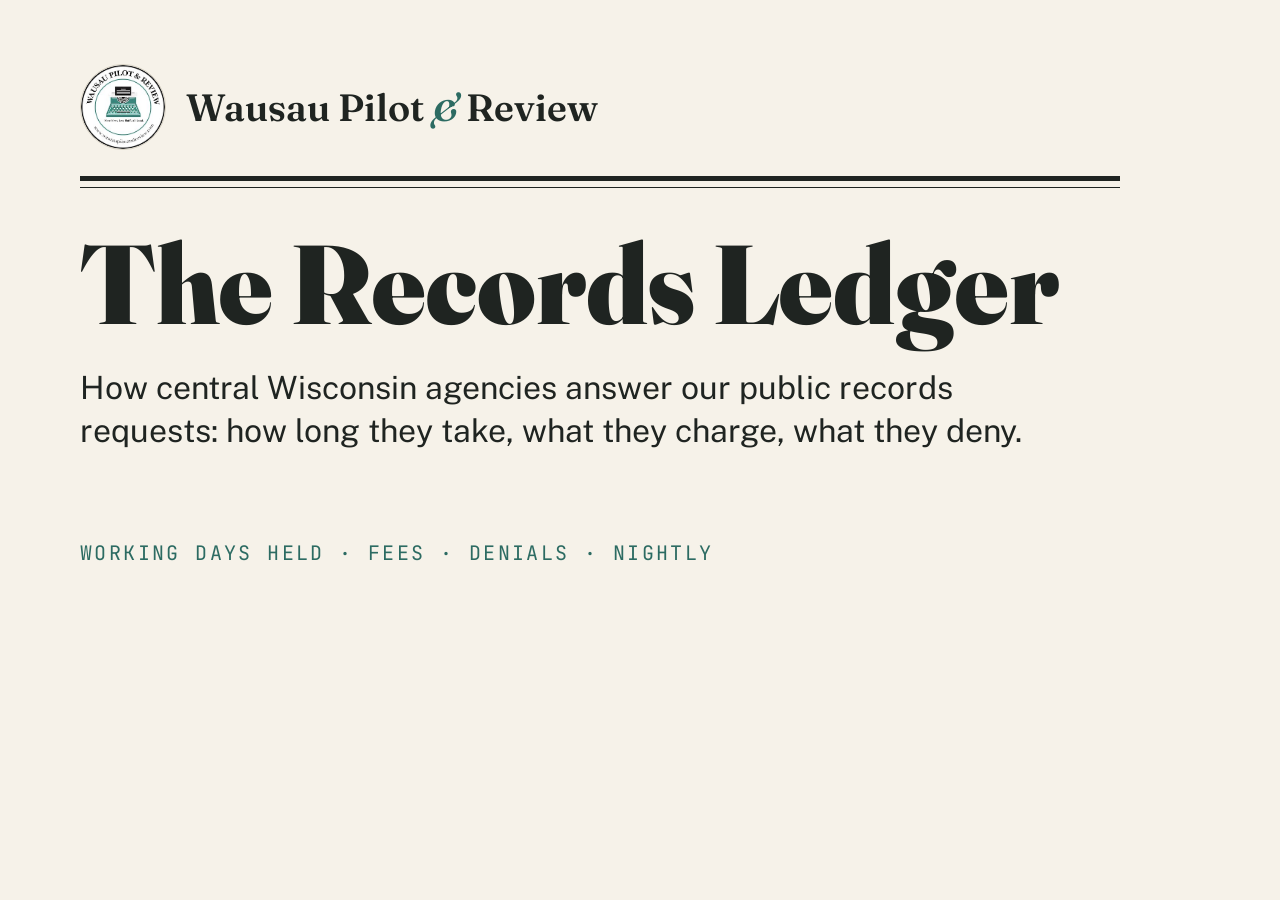
<file: scripts/og_card.html>
<!doctype html>
<html lang="en">
  <head>
    <meta charset="UTF-8" />
    <!-- Rendered at 1200x630 by scripts/og_card.py into web/og-image.png. -->
    <link rel="stylesheet" href="../web/fonts.css" />
    <style>
      html, body { margin: 0; width: 1200px; height: 630px; }
      body {
        background: #f6f2e9; color: #1f2421; font-family: "Public Sans", sans-serif;
        box-sizing: border-box; padding: 64px 80px; display: flex; flex-direction: column;
      }
      .flag { display: flex; align-items: center; gap: 20px; }
      .flag img { width: 84px; height: 84px; border-radius: 50%; border: 1px solid #d9d3c4; }
      .flag span { font-family: "Fraunces", serif; font-weight: 600; font-size: 38px; }
      .amp { color: #2c6b62; font-style: italic; font-weight: 500; }
      .rule { height: 6px; border-top: 5px solid #1f2421; border-bottom: 1.5px solid #1f2421; margin: 26px 0 40px; }
      h1 { font-family: "Fraunces", serif; font-weight: 900; font-size: 112px; line-height: 1; margin: 0 0 26px; }
      p { font-size: 32px; line-height: 1.35; margin: 0; max-width: 960px; }
      .foot { margin-top: auto; font-family: "JetBrains Mono", monospace; font-size: 20px; color: #2c6b62;
              letter-spacing: 0.12em; text-transform: uppercase; }
    </style>
  </head>
  <body>
    <div class="flag">
      <img src="../web/wpr-badge.jpg" alt="" />
      <span>Wausau Pilot <span class="amp">&amp;</span> Review</span>
    </div>
    <div class="rule"></div>
    <h1>The Records Ledger</h1>
    <p>How central Wisconsin agencies answer our public records requests: how long they take, what they charge, what they deny.</p>
    <div class="foot">Working days held · fees · denials · nightly</div>
  </body>
</html>
</file>
<file: web/fonts.css>
/* Self-hosted variable fonts, Latin subset, from Fontsource (OFL 1.1; licenses in fonts/).
   No request to Google, so pages and headless screenshots never fall back. */
@font-face {
  font-family: "Fraunces";
  font-style: normal;
  font-display: swap;
  font-weight: 100 900;
  src: url("fonts/fraunces-latin-opsz-normal.woff2") format("woff2");
  unicode-range: U+0000-00FF, U+0131, U+0152-0153, U+02BB-02BC, U+02C6, U+02DA, U+02DC, U+0304, U+0308, U+0329, U+2000-206F, U+20AC, U+2122, U+2191, U+2193, U+2212, U+2215, U+FEFF, U+FFFD;
}
@font-face {
  font-family: "Fraunces";
  font-style: italic;
  font-display: swap;
  font-weight: 100 900;
  src: url("fonts/fraunces-latin-opsz-italic.woff2") format("woff2");
  unicode-range: U+0000-00FF, U+0131, U+0152-0153, U+02BB-02BC, U+02C6, U+02DA, U+02DC, U+0304, U+0308, U+0329, U+2000-206F, U+20AC, U+2122, U+2191, U+2193, U+2212, U+2215, U+FEFF, U+FFFD;
}
@font-face {
  font-family: "Public Sans";
  font-style: normal;
  font-display: swap;
  font-weight: 100 900;
  src: url("fonts/public-sans-latin-wght-normal.woff2") format("woff2");
  unicode-range: U+0000-00FF, U+0131, U+0152-0153, U+02BB-02BC, U+02C6, U+02DA, U+02DC, U+0304, U+0308, U+0329, U+2000-206F, U+20AC, U+2122, U+2191, U+2193, U+2212, U+2215, U+FEFF, U+FFFD;
}
@font-face {
  font-family: "JetBrains Mono";
  font-style: normal;
  font-display: swap;
  font-weight: 100 800;
  src: url("fonts/jetbrains-mono-latin-wght-normal.woff2") format("woff2");
  unicode-range: U+0000-00FF, U+0131, U+0152-0153, U+02BB-02BC, U+02C6, U+02DA, U+02DC, U+0304, U+0308, U+0329, U+2000-206F, U+20AC, U+2122, U+2191, U+2193, U+2212, U+2215, U+FEFF, U+FFFD;
}
</file>
